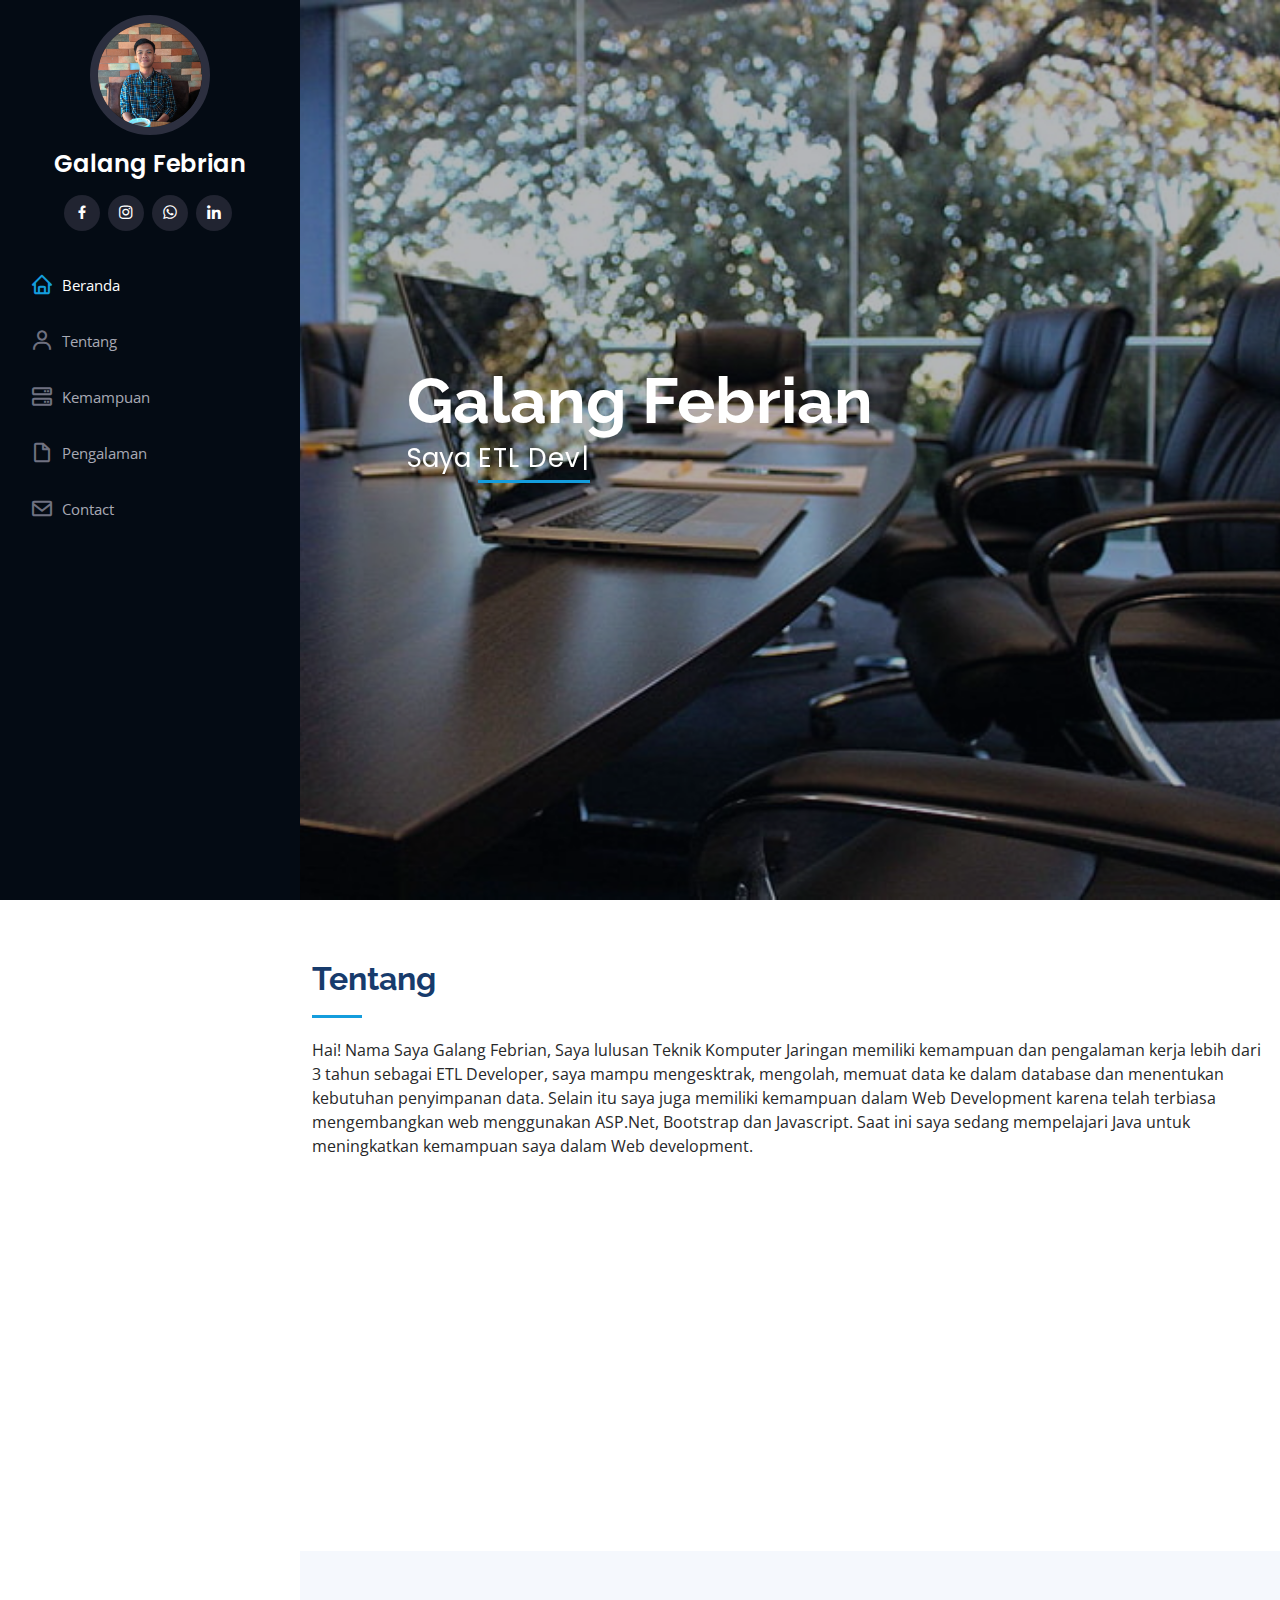
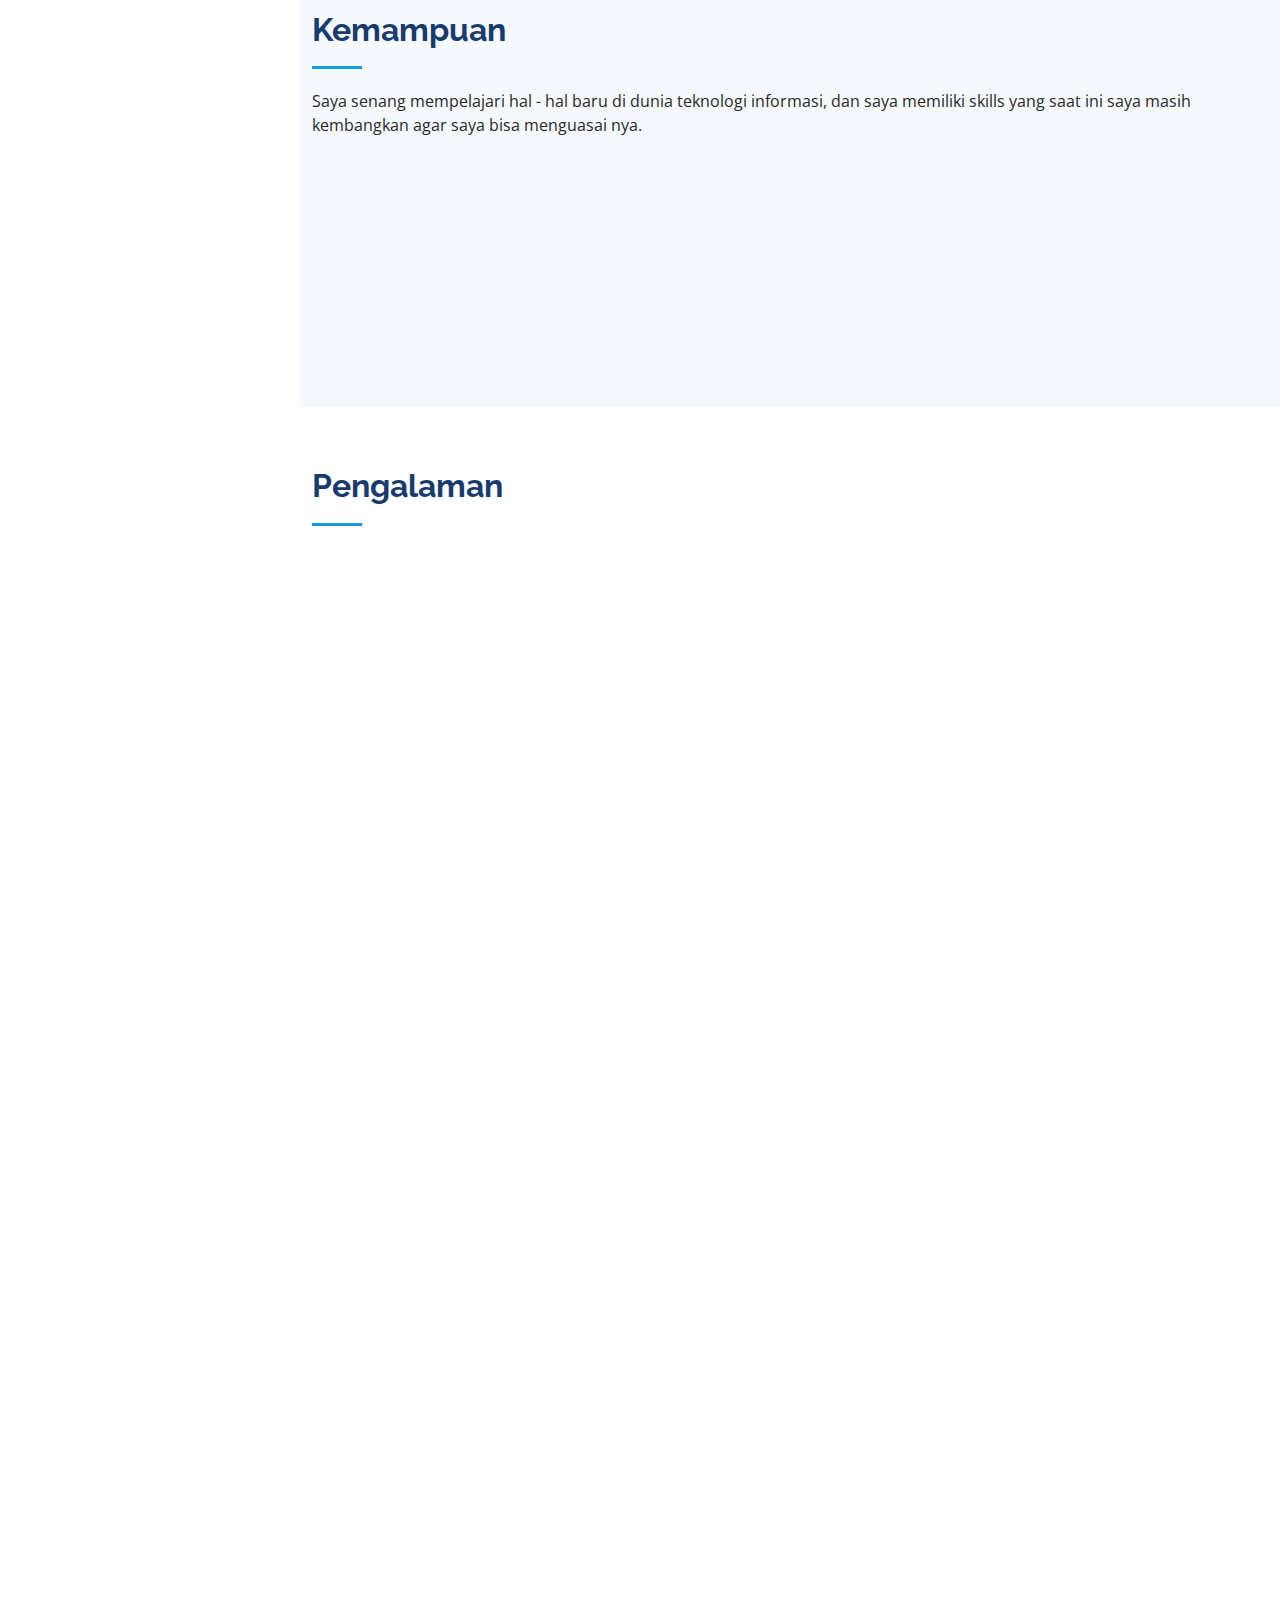
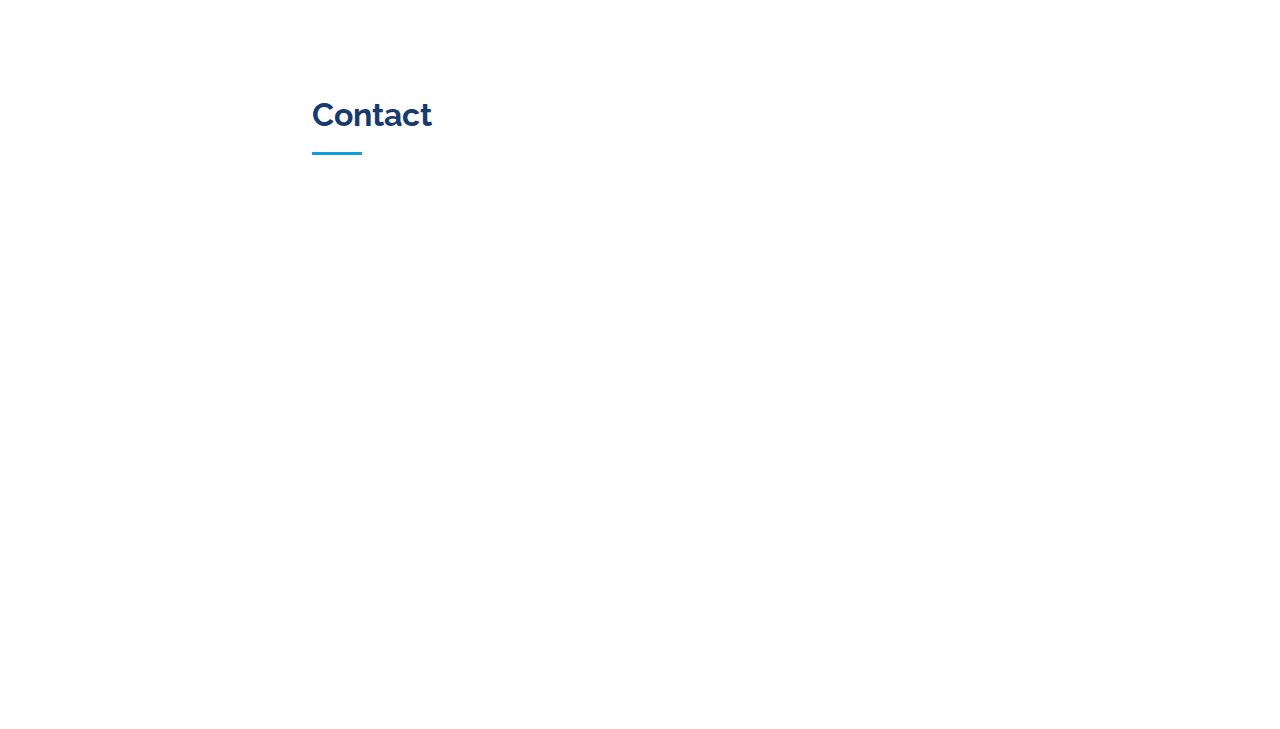
<file: index.html>
<!DOCTYPE html>
<html lang="en">
  <head>
    <meta charset="utf-8" />
    <meta content="width=device-width, initial-scale=1.0" name="viewport" />

    <title>Galang Febrian</title>
    <meta content="" name="description" />
    <meta content="" name="keywords" />

    <!-- Favicons -->
    <link href="assets/img/favicon.png" rel="icon" />
    <link href="assets/img/apple-touch-icon.png" rel="apple-touch-icon" />

    <!-- Google Fonts -->
    <link href="https://fonts.googleapis.com/css?family=Open+Sans:300,300i,400,400i,600,600i,700,700i|Raleway:300,300i,400,400i,500,500i,600,600i,700,700i|Poppins:300,300i,400,400i,500,500i,600,600i,700,700i" rel="stylesheet" />

    <!-- Vendor CSS Files -->
    <link href="assets/vendor/aos/aos.css" rel="stylesheet" />
    <link href="assets/vendor/bootstrap/css/bootstrap.min.css" rel="stylesheet" />
    <link href="assets/vendor/bootstrap-icons/bootstrap-icons.css" rel="stylesheet" />
    <link href="assets/vendor/boxicons/css/boxicons.min.css" rel="stylesheet" />
    <link href="assets/vendor/glightbox/css/glightbox.min.css" rel="stylesheet" />
    <link href="assets/vendor/swiper/swiper-bundle.min.css" rel="stylesheet" />

    <!-- Template Main CSS File -->
    <link href="assets/css/style.css" rel="stylesheet" />

    <!-- =======================================================
  * Template Name: iPortfolio - v3.6.0
  * Template URL: https://bootstrapmade.com/iportfolio-bootstrap-portfolio-websites-template/
  * Author: BootstrapMade.com
  * License: https://bootstrapmade.com/license/
  ======================================================== -->
  </head>

  <body>
    <!-- ======= Mobile nav toggle button ======= -->
    <i class="bi bi-list mobile-nav-toggle d-xl-none"></i>

    <!-- ======= Header ======= -->
    <header id="header">
      <div class="d-flex flex-column">
        <div class="profile">
          <img src="assets/img/profile-me.jpg" alt="" class="img-fluid rounded-circle" />
          <h1 class="text-light"><a href="index.html">Galang Febrian</a></h1>
          <div class="social-links mt-3 text-center">
            <a href="https://www.facebook.com/galang.febrian.758" class="facebook"><i class="bx bxl-facebook"></i></a>
            <a href="https://www.instagram.com/galangfebriansn" class="instagram"><i class="bx bxl-instagram"></i></a>
            <a href="https://api.whatsapp.com/send?phone=6287777707643" class="whatsaap"><i class="bx bxl-whatsapp"></i></a>
            <a href="https://www.linkedin.com/in/galang-febrian-g1928" class="linkedin"><i class="bx bxl-linkedin"></i></a>
          </div>
        </div>

        <nav id="navbar" class="nav-menu navbar">
          <ul>
            <li>
              <a href="#hero" class="nav-link scrollto active"><i class="bx bx-home"></i> <span>Beranda</span></a>
            </li>
            <li>
              <a href="#about" class="nav-link scrollto"><i class="bx bx-user"></i> <span>Tentang</span></a>
            </li>
            <li>
              <a href="#skills" class="nav-link scrollto"><i class="bx bx-server"></i> <span>Kemampuan</span></a>
            </li>
            <li>
              <a href="#resume" class="nav-link scrollto"><i class="bx bx-file-blank"></i> <span>Pengalaman</span></a>
            </li>
            <li>
              <a href="#contact" class="nav-link scrollto"><i class="bx bx-envelope"></i> <span>Contact</span></a>
            </li>
          </ul>
        </nav>
        <!-- .nav-menu -->
      </div>
    </header>
    <!-- End Header -->

    <!-- ======= Hero Section ======= -->
    <section id="hero" class="d-flex flex-column justify-content-center align-items-center">
      <div class="hero-container" data-aos="fade-in">
        <h1>Galang Febrian</h1>
        <p>Saya <span class="typed" data-typed-items="ETL Developer, Web Developer"></span></p>
      </div>
    </section>
    <!-- End Hero -->

    <main id="main">
      <!-- ======= About Section ======= -->
      <section id="about" class="about">
        <div class="container">
          <div class="section-title">
            <h2>Tentang</h2>
            <p>
              Hai! Nama Saya Galang Febrian, Saya lulusan Teknik Komputer Jaringan memiliki kemampuan dan pengalaman kerja lebih dari 3 tahun sebagai ETL Developer, saya mampu mengesktrak, mengolah, memuat data ke dalam database dan
              menentukan kebutuhan penyimpanan data. Selain itu saya juga memiliki kemampuan dalam Web Development karena telah terbiasa mengembangkan web menggunakan ASP.Net, Bootstrap dan Javascript. Saat ini saya sedang mempelajari Java
              untuk meningkatkan kemampuan saya dalam Web development.
            </p>
          </div>

          <div class="row">
            <div class="col-lg-4" data-aos="fade-right">
              <img src="assets/img/profile-me.jpg" class="img-fluid" alt="" />
            </div>
            <div class="col-lg-8 pt-4 pt-lg-0 content" data-aos="fade-left">
              <h3>ETL Developer &amp; Web Developer.</h3>
              <div class="row">
                <div class="col-lg-6">
                  <ul>
                    <li><i class="bi bi-chevron-right"></i> <strong>Tanggal Lahir:</strong> <span>20 Februari 2000</span></li>
                    <li><i class="bi bi-chevron-right"></i> <strong>Telepon:</strong> <span>+62 877-7770-7643</span></li>
                    <li><i class="bi bi-chevron-right"></i> <strong>Kota:</strong> <span>Jakarta, Indonesia</span></li>
                  </ul>
                </div>
                <div class="col-lg-6">
                  <ul>
                    <li><i class="bi bi-chevron-right"></i> <strong>Umur:</strong> <span>21</span></li>
                    <li><i class="bi bi-chevron-right"></i> <strong>Lulusan:</strong> <span>SMK Islam Said Na'um</span></li>
                    <li><i class="bi bi-chevron-right"></i> <strong>Email:</strong> <span>galangfebrian777@gmail.com</span></li>
                  </ul>
                </div>
              </div>
              <p>Memiliki kepribadian disiplin, pekerja keras, mudah beradaptasi, mudah dalam berkomunikasi dan senang mempelajari hal baru, tentunya dapat mendorong saya untuk terus berkembang dan menjadi lebih baik.</p>
            </div>
          </div>
        </div>
      </section>
      <!-- End About Section -->

      <!-- ======= Skills Section ======= -->
      <section id="skills" class="skills section-bg">
        <div class="container">
          <div class="section-title">
            <h2>Kemampuan</h2>
            <p>Saya senang mempelajari hal - hal baru di dunia teknologi informasi, dan saya memiliki skills yang saat ini saya masih kembangkan agar saya bisa menguasai nya.</p>
          </div>          
          <div class="row skills-content">
            <div class="col-lg-6" data-aos="fade-up">
              <div class="progress">
                <span class="skill">ASP.Net <i class="val">30%</i></span>
                <div class="progress-bar-wrap">
                  <div class="progress-bar" role="progressbar" aria-valuenow="30" aria-valuemin="0" aria-valuemax="100"></div>
                </div>
              </div>

              <div class="progress">
                <span class="skill">JavaScript <i class="val">30%</i></span>
                <div class="progress-bar-wrap">
                  <div class="progress-bar" role="progressbar" aria-valuenow="30" aria-valuemin="0" aria-valuemax="100"></div>
                </div>
              </div>

              <div class="progress">
                <span class="skill">Bootstrap <i class="val">60%</i></span>
                <div class="progress-bar-wrap">
                  <div class="progress-bar" role="progressbar" aria-valuenow="60" aria-valuemin="0" aria-valuemax="100"></div>
                </div>
              </div>
            </div>

            <div class="col-lg-6" data-aos="fade-up" data-aos-delay="100">
              <div class="progress">
                <span class="skill">ETL <i class="val">70%</i></span>
                <div class="progress-bar-wrap">
                  <div class="progress-bar" role="progressbar" aria-valuenow="70" aria-valuemin="0" aria-valuemax="100"></div>
                </div>
              </div>

              <div class="progress">
                <span class="skill">SQL Server Reporting Services (SSRS) <i class="val">70%</i></span>
                <div class="progress-bar-wrap">
                  <div class="progress-bar" role="progressbar" aria-valuenow="70" aria-valuemin="0" aria-valuemax="100"></div>
                </div>
              </div>

              <div class="progress">
                <span class="skill">SQL Server <i class="val">70%</i></span>
                <div class="progress-bar-wrap">
                  <div class="progress-bar" role="progressbar" aria-valuenow="70" aria-valuemin="0" aria-valuemax="100"></div>
                </div>
              </div>
            </div>
          </div>
        </div>
      </section>
      <!-- End Skills Section -->

      <!-- ======= Resume Section ======= -->
      <section id="resume" class="resume">
        <div class="container">
          <div class="section-title">
            <h2>Pengalaman</h2>          
          <div class="row">
            <div class="col" data-aos="fade-up">
              <h3 class="resume-title">ETL DEVELOPER (PT MADANI INTELSYSDATA)</h3>
              <div class="resume-item pb-0">
                <h4>Perusahaan Pembiayaan</h4>
                <ul>
                  <li>Melakukan development, mapping source data dan maintenance aplikasi pelaporan SLIK (Sistem Layanan Informasi Keuangan) Permata Finance Maret 2019 - Juli 2021.</li>
                  <li>Melakukan development, mapping source data dan maintenance aplikasi pelaporan SLIK (Sistem Layanan Informasi Keuangan) Emas Finance April 2019 - Sekarang.</li>
                  <li>Melakukan development, mapping source data dan maintenance aplikasi pelaporan SLIK (Sistem Layanan Informasi Keuangan) Citifin Syariah Finance Juli 2020 - Sekarang.</li>
                  <li>Melakukan development, mapping source data dan maintenance aplikasi pelaporan SILARAS (Sistem Informasi Pelaporan Terintegrasi) Sarana Global Finance (SGF) Juli 2021 - Sekarang.</li>
                  <li>Menganalisis data berupa excel, database to database, file txt.</li>
                </ul>
              </div>

              <div class="resume-item">
                <h4>BANK</h4>
                <ul>
                  <li>Melakukan development, mapping source data dan maintenance aplikasi pelaporan ANTASENA Bank BNI Syariah September 2019 - November 2021.</li>
                  <li>Melakukan development, mapping source data dan maintenance aplikasi pelaporan ANTASENA Bank Mizuho Indonesia Juli 2020 - Maret 2021.</li>
                  <li>Melakukan development, mapping source data dan maintenance aplikasi pelaporan ANTASENA OK Bank Indonesia Maret 2020 - Juni 2020.</li>
                  <li>Melakukan development, mapping source data dan maintenance aplikasi pelaporan APOLO Bank Mizuho Indonesia April 2021 - Agustus 2021.</li>
                  <li>Menganalisis data berupa excel, database to database, file txt.</li>
                </ul>
              </div>

            <div class="col" data-aos="fade-up" data-aos-delay="100">
              <h3 class="resume-title">WEB DEVELOPER (PT MADANI INTELSYSDATA)</h3>
              <div class="resume-item">
                <ul>
                  <li>Aplikasi ANTASENA kebutuhan Internal Reporting Regulator Pelaporan BI dan OJK dibuat menggunakan bahasa pemrograman ASP.NET.</li>
                  <li>Aplikasi APOLO kebutuhan Internal Reporting Regulator Pelaporan BI dan OJK dibuat menggunakan bahasa pemrograman ASP.NET.</li>
                  <li>Aplikasi LPS kebutuhan Internal Reporting Regulator Pelaporan BI dan OJK dibuat menggunakan bahasa pemrograman ASP.NET.</li>
                  <li>Pengembangan Portofolio menggunakan Bootstrap.</li>
                </ul>
              </div>              
            </div>
          </div>
        </div>
      </div>
      </section>
      <!-- End Resume Section -->

      <!-- ======= Contact Section ======= -->
      <section id="contact" class="contact">
        <div class="container">
          <div class="section-title">
            <h2>Contact</h2>          

          <div class="row" data-aos="fade-in">
            <div class="col-lg-12 d-flex align-items-stretch">
              <div class="info">
                <div class="address">
                  <i class="bi bi-geo-alt"></i>
                  <h4>Lokasi:</h4>
                  <p>Petojo Sabangan, Jakarta, Indonesia</p>
                </div>

                <div class="email">
                  <i class="bi bi-envelope"></i>
                  <h4>Email:</h4>
                  <p>galangfebrian777@gmail.com</p>
                </div>

              <div class="col-lg-6" data-aos="fade-up">
                <div class="phone">
                  <i class="bi bi-phone"></i>
                  <h4>Call:</h4>
                  <p>+62 877-7770-7643</p>
                </div>

                <div class="whatsapp">
                  <i class="bi bi-whatsapp"></i>
                  <h4>whatsapp:</h4>
                  <p>+62 877-7770-7643</p>
                </div>
              </div>
              </div>
            </div>
        </div>
      </div>
      </section>
      <!-- End Contact Section -->
    </main>
    <!-- End #main -->

    <a href="#" class="back-to-top d-flex align-items-center justify-content-center"><i class="bi bi-arrow-up-short"></i></a>

    <!-- Vendor JS Files -->
    <script src="assets/vendor/aos/aos.js"></script>
    <script src="assets/vendor/bootstrap/js/bootstrap.bundle.min.js"></script>
    <script src="assets/vendor/glightbox/js/glightbox.min.js"></script>
    <script src="assets/vendor/isotope-layout/isotope.pkgd.min.js"></script>
    <script src="assets/vendor/php-email-form/validate.js"></script>
    <script src="assets/vendor/purecounter/purecounter.js"></script>
    <script src="assets/vendor/swiper/swiper-bundle.min.js"></script>
    <script src="assets/vendor/typed.js/typed.min.js"></script>
    <script src="assets/vendor/waypoints/noframework.waypoints.js"></script>

    <!-- Template Main JS File -->
    <script src="assets/js/main.js"></script>
  </body>
</html>
</file>
<file: assets/css/style.css>
/**
* Template Name: iPortfolio - v3.6.0
* Template URL: https://bootstrapmade.com/iportfolio-bootstrap-portfolio-websites-template/
* Author: BootstrapMade.com
* License: https://bootstrapmade.com/license/
*/

/*--------------------------------------------------------------
# General
--------------------------------------------------------------*/
body {
  font-family: "Open Sans", sans-serif;
  color: #272829;
}

a {
  color: #149ddd;
  text-decoration: none;
}

a:hover {
  color: #37b3ed;
  text-decoration: none;
}

h1,
h2,
h3,
h4,
h5,
h6 {
  font-family: "Raleway", sans-serif;
}

/*--------------------------------------------------------------
# Back to top button
--------------------------------------------------------------*/
.back-to-top {
  position: fixed;
  visibility: hidden;
  opacity: 0;
  right: 15px;
  bottom: 15px;
  z-index: 996;
  background: #149ddd;
  width: 40px;
  height: 40px;
  border-radius: 50px;
  transition: all 0.4s;
}
.back-to-top i {
  font-size: 28px;
  color: #fff;
  line-height: 0;
}
.back-to-top:hover {
  background: #2eafec;
  color: #fff;
}
.back-to-top.active {
  visibility: visible;
  opacity: 1;
}

/*--------------------------------------------------------------
# Header
--------------------------------------------------------------*/
#header {
  position: fixed;
  top: 0;
  left: 0;
  bottom: 0;
  width: 300px;
  transition: all ease-in-out 0.5s;
  z-index: 9997;
  transition: all 0.5s;
  padding: 0 15px;
  background: #040b14;
  overflow-y: auto;
}
#header .profile img {
  margin: 15px auto;
  display: block;
  width: 120px;
  border: 8px solid #2c2f3f;
}
#header .profile h1 {
  font-size: 24px;
  margin: 0;
  padding: 0;
  font-weight: 600;
  -moz-text-align-last: center;
  text-align-last: center;
  font-family: "Poppins", sans-serif;
}
#header .profile h1 a,
#header .profile h1 a:hover {
  color: #fff;
  text-decoration: none;
}
#header .profile .social-links a {
  font-size: 18px;
  display: inline-block;
  background: #212431;
  color: #fff;
  line-height: 1;
  padding: 8px 0;
  margin-right: 4px;
  border-radius: 50%;
  text-align: center;
  width: 36px;
  height: 36px;
  transition: 0.3s;
}
#header .profile .social-links a:hover {
  background: #149ddd;
  color: #fff;
  text-decoration: none;
}

#main {
  margin-left: 300px;
}

@media (max-width: 1199px) {
  #header {
    left: -300px;
  }

  #main {
    margin-left: 0;
  }
}
/*--------------------------------------------------------------
# Navigation Menu
--------------------------------------------------------------*/
/* Desktop Navigation */
.nav-menu {
  padding: 30px 0 0 0;
}
.nav-menu * {
  margin: 0;
  padding: 0;
  list-style: none;
}
.nav-menu > ul > li {
  position: relative;
  white-space: nowrap;
}
.nav-menu a,
.nav-menu a:focus {
  display: flex;
  align-items: center;
  color: #a8a9b4;
  padding: 12px 15px;
  margin-bottom: 8px;
  transition: 0.3s;
  font-size: 15px;
}
.nav-menu a i,
.nav-menu a:focus i {
  font-size: 24px;
  padding-right: 8px;
  color: #6f7180;
}
.nav-menu a:hover,
.nav-menu .active,
.nav-menu .active:focus,
.nav-menu li:hover > a {
  text-decoration: none;
  color: #fff;
}
.nav-menu a:hover i,
.nav-menu .active i,
.nav-menu .active:focus i,
.nav-menu li:hover > a i {
  color: #149ddd;
}

/* Mobile Navigation */
.mobile-nav-toggle {
  position: fixed;
  right: 15px;
  top: 15px;
  z-index: 9998;
  border: 0;
  font-size: 24px;
  transition: all 0.4s;
  outline: none !important;
  background-color: #149ddd;
  color: #fff;
  width: 40px;
  height: 40px;
  display: inline-flex;
  align-items: center;
  justify-content: center;
  line-height: 0;
  border-radius: 50px;
  cursor: pointer;
}

.mobile-nav-active {
  overflow: hidden;
}
.mobile-nav-active #header {
  left: 0;
}

/*--------------------------------------------------------------
# Hero Section
--------------------------------------------------------------*/
#hero {
  width: 100%;
  height: 100vh;
  background: url("../img/wallpaper.jpg") top center;
  background-size: cover;
}
#hero:before {
  content: "";
  background: rgba(5, 13, 24, 0.3);
  position: absolute;
  bottom: 0;
  top: 0;
  left: 0;
  right: 0;
  z-index: 1;
}
#hero .hero-container {
  position: relative;
  z-index: 2;
  min-width: 300px;
}
#hero h1 {
  margin: 0 0 10px 0;
  font-size: 64px;
  font-weight: 700;
  line-height: 56px;
  color: #fff;
}
#hero p {
  color: #fff;
  margin-bottom: 50px;
  font-size: 26px;
  font-family: "Poppins", sans-serif;
}
#hero p span {
  color: #fff;
  padding-bottom: 4px;
  letter-spacing: 1px;
  border-bottom: 3px solid #149ddd;
}
@media (min-width: 1024px) {
  #hero {
    background-attachment: fixed;
  }
}
@media (max-width: 768px) {
  #hero h1 {
    font-size: 28px;
    line-height: 36px;
  }
  #hero h2 {
    font-size: 18px;
    line-height: 24px;
    margin-bottom: 30px;
  }
}

/*--------------------------------------------------------------
# Sections General
--------------------------------------------------------------*/
section {
  padding: 60px 0;
  overflow: hidden;
}

.section-bg {
  background: #f5f8fd;
}

.section-title {
  padding-bottom: 30px;
}
.section-title h2 {
  font-size: 32px;
  font-weight: bold;
  margin-bottom: 20px;
  padding-bottom: 20px;
  position: relative;
  color: #173b6c;
}
.section-title h2::after {
  content: "";
  position: absolute;
  display: block;
  width: 50px;
  height: 3px;
  background: #149ddd;
  bottom: 0;
  left: 0;
}
.section-title p {
  margin-bottom: 0;
}

/*--------------------------------------------------------------
# About
--------------------------------------------------------------*/
.about .content h3 {
  font-weight: 700;
  font-size: 26px;
  color: #173b6c;
}
.about .content ul {
  list-style: none;
  padding: 0;
}
.about .content ul li {
  margin-bottom: 20px;
  display: flex;
  align-items: center;
}
.about .content ul strong {
  margin-right: 10px;
}
.about .content ul i {
  font-size: 16px;
  margin-right: 5px;
  color: #149ddd;
  line-height: 0;
}
.about .content p:last-child {
  margin-bottom: 0;
}

/*--------------------------------------------------------------
# Facts
--------------------------------------------------------------*/
.facts {
  padding-bottom: 30px;
}
.facts .count-box {
  padding: 30px;
  width: 100%;
}
.facts .count-box i {
  display: block;
  font-size: 44px;
  color: #149ddd;
  float: left;
  line-height: 0;
}
.facts .count-box span {
  font-size: 48px;
  line-height: 40px;
  display: block;
  font-weight: 700;
  color: #050d18;
  margin-left: 60px;
}
.facts .count-box p {
  padding: 15px 0 0 0;
  margin: 0 0 0 60px;
  font-family: "Raleway", sans-serif;
  font-size: 14px;
  color: #122f57;
}
.facts .count-box a {
  font-weight: 600;
  display: block;
  margin-top: 20px;
  color: #122f57;
  font-size: 15px;
  font-family: "Poppins", sans-serif;
  transition: ease-in-out 0.3s;
}
.facts .count-box a:hover {
  color: #1f5297;
}

/*--------------------------------------------------------------
# Akills
--------------------------------------------------------------*/
.skills .progress {
  height: 60px;
  display: block;
  background: none;
  border-radius: 0;
}
.skills .progress .skill {
  padding: 0;
  margin: 0 0 6px 0;
  text-transform: uppercase;
  display: block;
  font-weight: 600;
  font-family: "Poppins", sans-serif;
  color: #050d18;
}
.skills .progress .skill .val {
  float: right;
  font-style: normal;
}
.skills .progress-bar-wrap {
  background: #dce8f8;
  height: 10px;
}
.skills .progress-bar {
  width: 1px;
  height: 10px;
  transition: 0.9s;
  background-color: #149ddd;
}

/*--------------------------------------------------------------
# Resume
--------------------------------------------------------------*/
.resume .resume-title {
  font-size: 26px;
  font-weight: 700;
  margin-top: 20px;
  margin-bottom: 20px;
  color: #050d18;
}
.resume .resume-item {
  padding: 0 0 20px 20px;
  margin-top: -2px;
  border-left: 2px solid #1f5297;
  position: relative;
}
.resume .resume-item h4 {
  line-height: 18px;
  font-size: 18px;
  font-weight: 600;
  text-transform: uppercase;
  font-family: "Poppins", sans-serif;
  color: #050d18;
  margin-bottom: 10px;
}
.resume .resume-item h5 {
  font-size: 16px;
  background: #e4edf9;
  padding: 5px 15px;
  display: inline-block;
  font-weight: 600;
  margin-bottom: 10px;
}
.resume .resume-item ul {
  padding-left: 20px;
}
.resume .resume-item ul li {
  padding-bottom: 10px;
}
.resume .resume-item:last-child {
  padding-bottom: 0;
}
.resume .resume-item::before {
  content: "";
  position: absolute;
  width: 16px;
  height: 16px;
  border-radius: 50px;
  left: -9px;
  top: 0;
  background: #fff;
  border: 2px solid #1f5297;
}

/*--------------------------------------------------------------
# Portfolio
--------------------------------------------------------------*/
.portfolio .portfolio-item {
  margin-bottom: 30px;
}
.portfolio #portfolio-flters {
  padding: 0;
  margin: 0 auto 35px auto;
  list-style: none;
  text-align: center;
  background: #fff;
  border-radius: 50px;
  padding: 2px 15px;
}
.portfolio #portfolio-flters li {
  cursor: pointer;
  display: inline-block;
  padding: 10px 15px 8px 15px;
  font-size: 14px;
  font-weight: 600;
  line-height: 1;
  text-transform: uppercase;
  color: #272829;
  margin-bottom: 5px;
  transition: all 0.3s ease-in-out;
}
.portfolio #portfolio-flters li:hover,
.portfolio #portfolio-flters li.filter-active {
  color: #149ddd;
}
.portfolio #portfolio-flters li:last-child {
  margin-right: 0;
}
.portfolio .portfolio-wrap {
  transition: 0.3s;
  position: relative;
  overflow: hidden;
  z-index: 1;
}
.portfolio .portfolio-wrap::before {
  content: "";
  background: rgba(255, 255, 255, 0.5);
  position: absolute;
  left: 0;
  right: 0;
  top: 0;
  bottom: 0;
  transition: all ease-in-out 0.3s;
  z-index: 2;
  opacity: 0;
}
.portfolio .portfolio-wrap .portfolio-links {
  opacity: 1;
  left: 0;
  right: 0;
  bottom: -60px;
  z-index: 3;
  position: absolute;
  transition: all ease-in-out 0.3s;
  display: flex;
  justify-content: center;
}
.portfolio .portfolio-wrap .portfolio-links a {
  color: #fff;
  font-size: 28px;
  text-align: center;
  background: rgba(20, 157, 221, 0.75);
  transition: 0.3s;
  width: 50%;
}
.portfolio .portfolio-wrap .portfolio-links a:hover {
  background: rgba(20, 157, 221, 0.95);
}
.portfolio .portfolio-wrap .portfolio-links a + a {
  border-left: 1px solid #37b3ed;
}
.portfolio .portfolio-wrap:hover::before {
  top: 0;
  left: 0;
  right: 0;
  bottom: 0;
  opacity: 1;
}
.portfolio .portfolio-wrap:hover .portfolio-links {
  opacity: 1;
  bottom: 0;
}

/*--------------------------------------------------------------
# Portfolio Details
--------------------------------------------------------------*/
.portfolio-details {
  padding-top: 40px;
}
.portfolio-details .portfolio-details-slider img {
  width: 100%;
}
.portfolio-details .portfolio-details-slider .swiper-pagination {
  margin-top: 20px;
  position: relative;
}
.portfolio-details .portfolio-details-slider .swiper-pagination .swiper-pagination-bullet {
  width: 12px;
  height: 12px;
  background-color: #fff;
  opacity: 1;
  border: 1px solid #149ddd;
}
.portfolio-details .portfolio-details-slider .swiper-pagination .swiper-pagination-bullet-active {
  background-color: #149ddd;
}
.portfolio-details .portfolio-info {
  padding: 30px;
  box-shadow: 0px 0 30px rgba(5, 13, 24, 0.08);
}
.portfolio-details .portfolio-info h3 {
  font-size: 22px;
  font-weight: 700;
  margin-bottom: 20px;
  padding-bottom: 20px;
  border-bottom: 1px solid #eee;
}
.portfolio-details .portfolio-info ul {
  list-style: none;
  padding: 0;
  font-size: 15px;
}
.portfolio-details .portfolio-info ul li + li {
  margin-top: 10px;
}
.portfolio-details .portfolio-description {
  padding-top: 30px;
}
.portfolio-details .portfolio-description h2 {
  font-size: 26px;
  font-weight: 700;
  margin-bottom: 20px;
}
.portfolio-details .portfolio-description p {
  padding: 0;
}

/*--------------------------------------------------------------
# Contact
--------------------------------------------------------------*/
.contact {
  padding-bottom: 130px;
}
.contact .info {
  padding: 30px;
  background: #fff;
  width: 100%;
  box-shadow: 0 0 24px 0 rgba(0, 0, 0, 0.12);
}
.contact .info i {
  font-size: 20px;
  color: #149ddd;
  float: left;
  width: 44px;
  height: 44px;
  background: #dff3fc;
  display: flex;
  justify-content: center;
  align-items: center;
  border-radius: 50px;
  transition: all 0.3s ease-in-out;
}
.contact .info h4 {
  padding: 0 0 0 60px;
  font-size: 22px;
  font-weight: 600;
  margin-bottom: 5px;
  color: #050d18;
}
.contact .info p {
  padding: 0 0 10px 60px;
  margin-bottom: 20px;
  font-size: 14px;
  color: #173b6c;
}
.contact .info .email p {
  padding-top: 5px;
}
.contact .info .social-links {
  padding-left: 60px;
}
.contact .info .social-links a {
  font-size: 18px;
  display: inline-block;
  background: #333;
  color: #fff;
  line-height: 1;
  padding: 8px 0;
  border-radius: 50%;
  text-align: center;
  width: 36px;
  height: 36px;
  transition: 0.3s;
  margin-right: 10px;
}
.contact .info .social-links a:hover {
  background: #149ddd;
  color: #fff;
}
.contact .info .whatsapp:hover i,
.contact .info .email:hover i,
.contact .info .address:hover i,
.contact .info .phone:hover i {
  background: #149ddd;
  color: #fff;
}
.contact .php-email-form {
  width: 100%;
  padding: 30px;
  background: #fff;
  box-shadow: 0 0 24px 0 rgba(0, 0, 0, 0.12);
}
.contact .php-email-form .form-group {
  padding-bottom: 8px;
}
.contact .php-email-form .validate {
  display: none;
  color: red;
  margin: 0 0 15px 0;
  font-weight: 400;
  font-size: 13px;
}
.contact .php-email-form .error-message {
  display: none;
  color: #fff;
  background: #ed3c0d;
  text-align: left;
  padding: 15px;
  font-weight: 600;
}
.contact .php-email-form .error-message br + br {
  margin-top: 25px;
}
.contact .php-email-form .sent-message {
  display: none;
  color: #fff;
  background: #18d26e;
  text-align: center;
  padding: 15px;
  font-weight: 600;
}
.contact .php-email-form .loading {
  display: none;
  background: #fff;
  text-align: center;
  padding: 15px;
}
.contact .php-email-form .loading:before {
  content: "";
  display: inline-block;
  border-radius: 50%;
  width: 24px;
  height: 24px;
  margin: 0 10px -6px 0;
  border: 3px solid #18d26e;
  border-top-color: #eee;
  -webkit-animation: animate-loading 1s linear infinite;
  animation: animate-loading 1s linear infinite;
}
.contact .php-email-form .form-group {
  margin-bottom: 15px;
}
.contact .php-email-form label {
  padding-bottom: 8px;
}
.contact .php-email-form input,
.contact .php-email-form textarea {
  border-radius: 0;
  box-shadow: none;
  font-size: 14px;
}
.contact .php-email-form input {
  height: 44px;
}
.contact .php-email-form textarea {
  padding: 10px 15px;
}
.contact .php-email-form button[type="submit"] {
  background: #149ddd;
  border: 0;
  padding: 10px 24px;
  color: #fff;
  transition: 0.4s;
  border-radius: 4px;
}
.contact .php-email-form button[type="submit"]:hover {
  background: #37b3ed;
}
@-webkit-keyframes animate-loading {
  0% {
    transform: rotate(0deg);
  }
  100% {
    transform: rotate(360deg);
  }
}
@keyframes animate-loading {
  0% {
    transform: rotate(0deg);
  }
  100% {
    transform: rotate(360deg);
  }
}

/*--------------------------------------------------------------
# Breadcrumbs
--------------------------------------------------------------*/
.breadcrumbs {
  padding: 20px 0;
  background: #f9f9f9;
}
.breadcrumbs h2 {
  font-size: 26px;
  font-weight: 300;
}
.breadcrumbs ol {
  display: flex;
  flex-wrap: wrap;
  list-style: none;
  padding: 0;
  margin: 0;
  font-size: 15px;
}
.breadcrumbs ol li + li {
  padding-left: 10px;
}
.breadcrumbs ol li + li::before {
  display: inline-block;
  padding-right: 10px;
  color: #0e2442;
  content: "/";
}
@media (max-width: 768px) {
  .breadcrumbs .d-flex {
    display: block !important;
  }
  .breadcrumbs ol {
    display: block;
  }
  .breadcrumbs ol li {
    display: inline-block;
  }
}

/*--------------------------------------------------------------
# Footer
--------------------------------------------------------------*/
#footer {
  padding: 15px;
  color: #f4f6fd;
  font-size: 14px;
  position: fixed;
  left: 0;
  bottom: 0;
  width: 300px;
  z-index: 9999;
  background: #040b14;
}
#footer .copyright {
  text-align: center;
}
#footer .credits {
  padding-top: 5px;
  text-align: center;
  font-size: 13px;
  color: #eaebf0;
}
@media (max-width: 1199px) {
  #footer {
    position: static;
    width: auto;
    padding-right: 20px 15px;
  }
}
</file>
